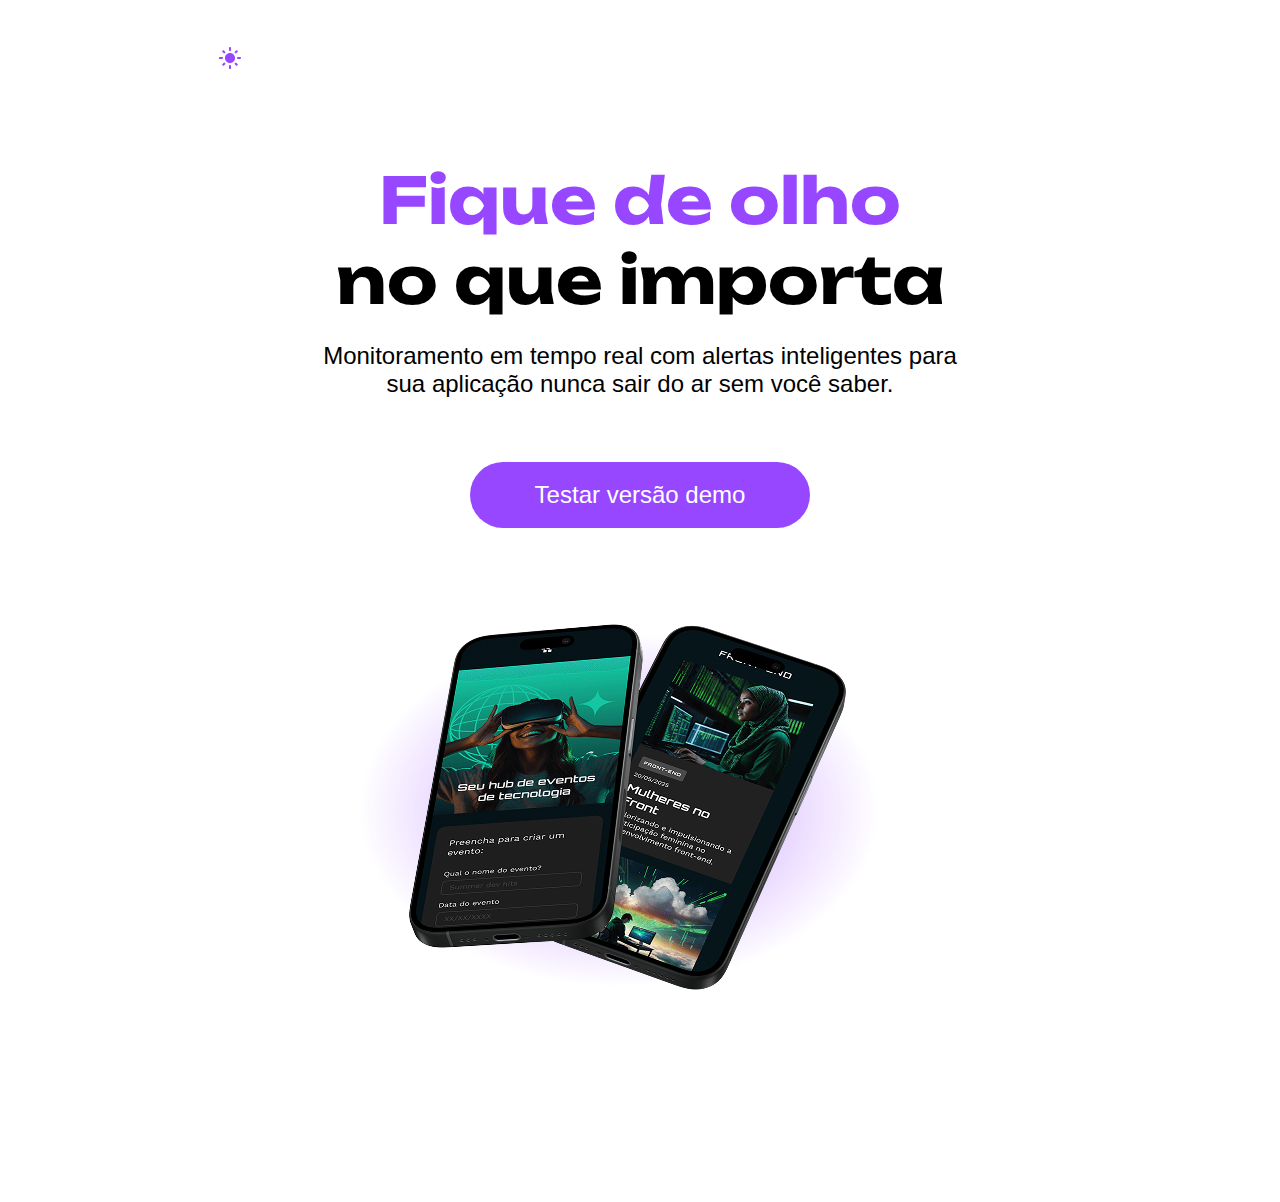
<file: index.html>
<!DOCTYPE html>
<html lang="pt-br">
<head>
    <meta charset="UTF-8">
    <meta name="viewport" content="width=device-width, initial-scale=1.0">
    <link rel="stylesheet" href="css/style.css">
    <link rel="stylesheet" href="css/a.css">
    <link rel="stylesheet" href="css/p.css">
    <link rel="stylesheet" href="css/h1.css">
    <link rel="stylesheet" href="css/header.css">
    <link rel="stylesheet" href="css/media.css">
    <link rel="icon" href="favicon-techboard-preto.svg" type="img/svg+xml">
    <meta name="description" content="Tecboard App - monitore suas aplicacoes em tempo real, para que elas nunca saiam do ar sem voce saber">
    <meta name="og:title" content="App Tecboard">
    <meta name="og:description" content="Monitore suas aplicacoes em tempo real, para que elas nunca saiam do ar sem voce saber">
    <meta name="og:image" content="https://zedopolvilho.github.io/tecboard/img/celulares-sobrepostos-desktop.png">
    <meta name="og:type" content="website">
    <meta name="og:url" content="https://zedopolvilho.github.io/tecboard/">
    <title>Tecboard - Aplicativo de monitoramento de sistemas</title>
</head>
<body>
    <header>
        <figure>
            <img src="img/logo-techboard-branca.png" alt="Logo Tecboard Branca">

            <a href="branco.html"><img class="botao-fundo" src="img/fundo-branco.png" alt="Botao para alterar fundo branco"></a>
        </figure>
    </header>

    <main>
        <section>
            <h1><span>Fique de olho</span> 
            <br>no que importa</h1>

            <p>Monitoramento em tempo real com alertas inteligentes para sua aplicação nunca sair do ar sem você saber.</p>

            <a href="#" title="Baixe a versao demo do tecboard">Testar versão demo</a>

            <figure>
                <img src="img/celulares-sobrepostos-desktop.png" alt="Tela do app tecboard em dois celulares pretos sobrepostos com destaque para o hub de eventos de tecnologia">
            </figure>
        </section>
    </main>
</body>
</html>
</file>
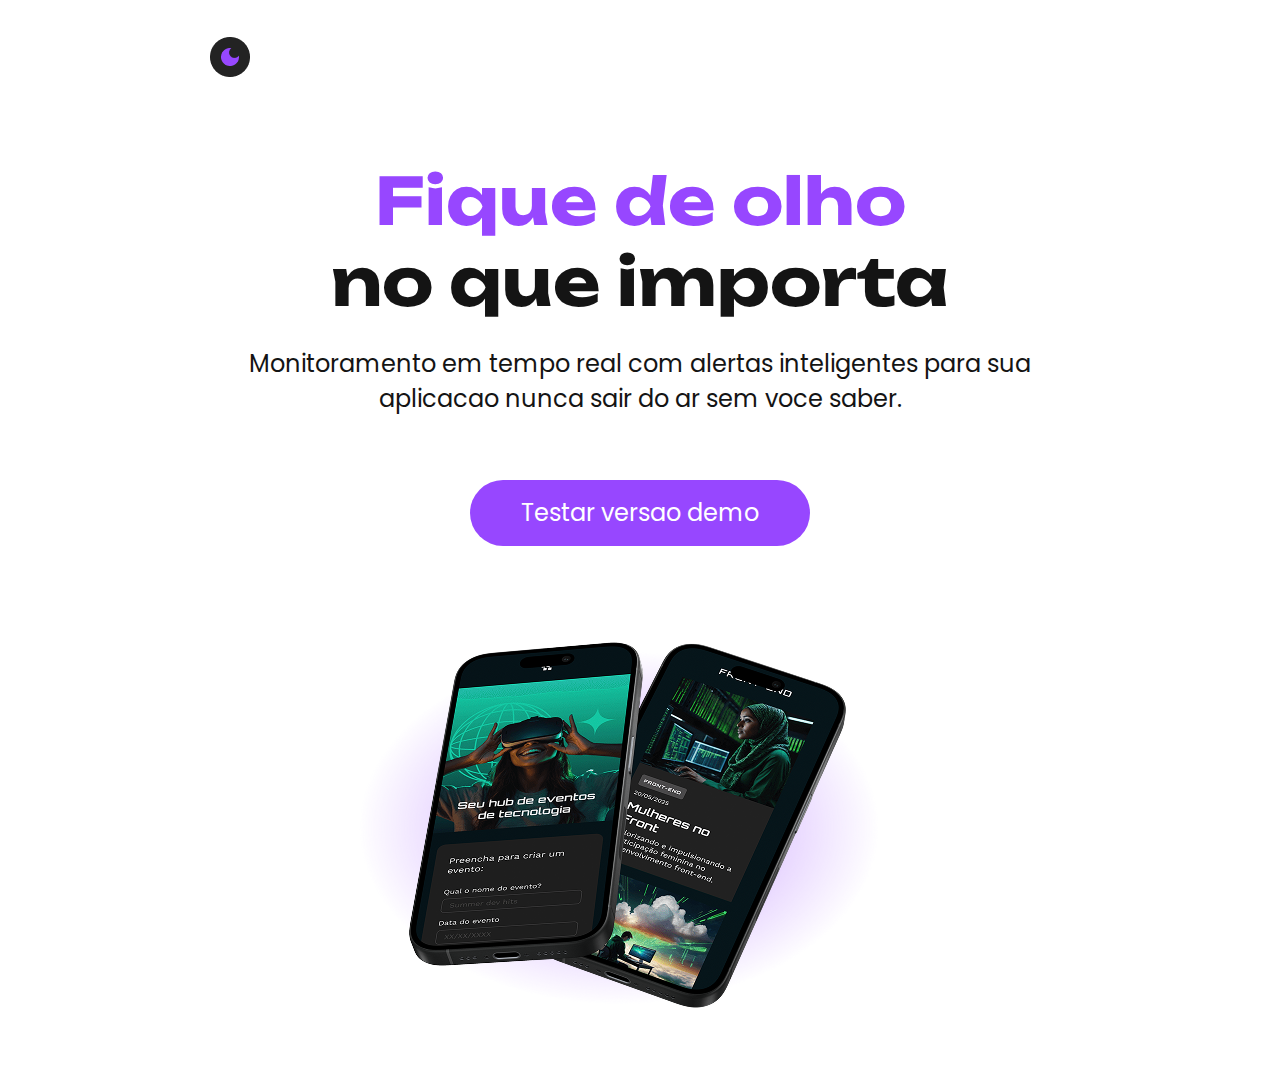
<file: branco.html>
<!DOCTYPE html>
<html lang="en">
<head>
    <meta charset="UTF-8">
    <meta name="viewport" content="width=device-width, initial-scale=1.0">
    <link rel="stylesheet" href="css/a.css">
    <link rel="stylesheet" href="css/h1.css">
    <link rel="stylesheet" href="css/p.css">
    <link rel="stylesheet" href="css/style2.css">
    <link rel="stylesheet" href="css/header.css">
    <link rel="stylesheet" href="css/media.css">
    <link rel="icon" href="favicon-techboard-branco.svg" type="img/svg+xml">
    <title>Tecboard</title>
</head>
<body>
    <header>
        <figure>
            <img src="img/logo-techboard-preta.png" alt="Logo tecboard branca">
            <a href="index.html"><img class="botao-fundo" src="img/fundo-preto.png" alt="Botao alteracao fundo preto"></a>
        </figure>

    </header>

    <main>
        <section>
            <h1>
                <span>Fique de olho</span> <br>
                no que importa
            </h1>

            <p>Monitoramento em tempo real com alertas inteligentes para sua aplicacao nunca sair do ar sem voce saber.</p>

            <a href="#">Testar versao demo</a>

            <img src="img/celulares-sobrepostos-desktop.png" alt="Celulares sobrepostos com fundo roxo">
        </section>
    </main>
</body>
</html>
</file>
<file: css/style.css>
@import url(global.css);
@import url(header.css);
@import url(main.css);
</file>
<file: css/a.css>
a
{
    width:340px;
    height: 66px;
    display:block;
    margin: 64px auto;
    text-align: center;
    line-height: 66px;
    border-radius:36px;
    font-size:24px;
}
</file>
<file: css/p.css>
/*Serve para centralizar o texto no site*/

p
{
    width:792px;
    margin: 24px auto 0;
}
</file>
<file: css/h1.css>
h1
{
    margin-top: 60px;
}
</file>
<file: css/header.css>
header
{
    display:flex;
    flex-direction:row;
    width:100%;
    height: 100px;
    align-items: center;
    justify-content: space-between;
    padding: 0 17px;
}

@media screen and (min-width:768px)
{
    header
    {
        padding: 0 60px;
    }
}

@media screen and (min-width:1536px)
{
    header
    {
        padding:0 120px;
    }
}
</file>
<file: css/media.css>
@media(max-width:768px)
{
    p
    {
        width:648px;
    }

    header img
    {
        margin: 65px 0 0 60px;
    }
    
    .botao-fundo
    {
        margin:60px 40px 0 270px;
    }
}
</file>
<file: css/style2.css>
@font-face
{
    font-family:Unbounded;
    src: url("../fonts/Unbounded-Bold.ttf") format("TrueType");
    font-weight:700;
    font-display:swap;
    font-style:normal;
}


@font-face
{
    font-family:Poppins;
    src:url("../fonts/Poppins-Regular.ttf") format("TrueType");
    font-weight:400;
    font-display:swap;
    font-style:normal;
}

*
{
    margin:0;
    padding:0;
}



body
{
    color:#141414;
    background-color:#ffffff;
}

h1
{
    text-align:center;
    font-size:65px;
    font-family:"Unbounded", sans-serif;
}



h1 span
{
    color:#9747ff;
}


p
{
    text-align:center;
    font-size:24px;
    font-family:"Poppins",sans-serif;
}

header img
{
    margin-left:450x;
}

section a
{
    text-decoration:none;
    color:#ffffff;
    background-color:#9747ff;
    font-family:"Poppins",sans-serif;
}

section img
{
    margin: 20px auto;
    display:block;
}

section a:hover
{
    background-color:#8233e8;
}
</file>
